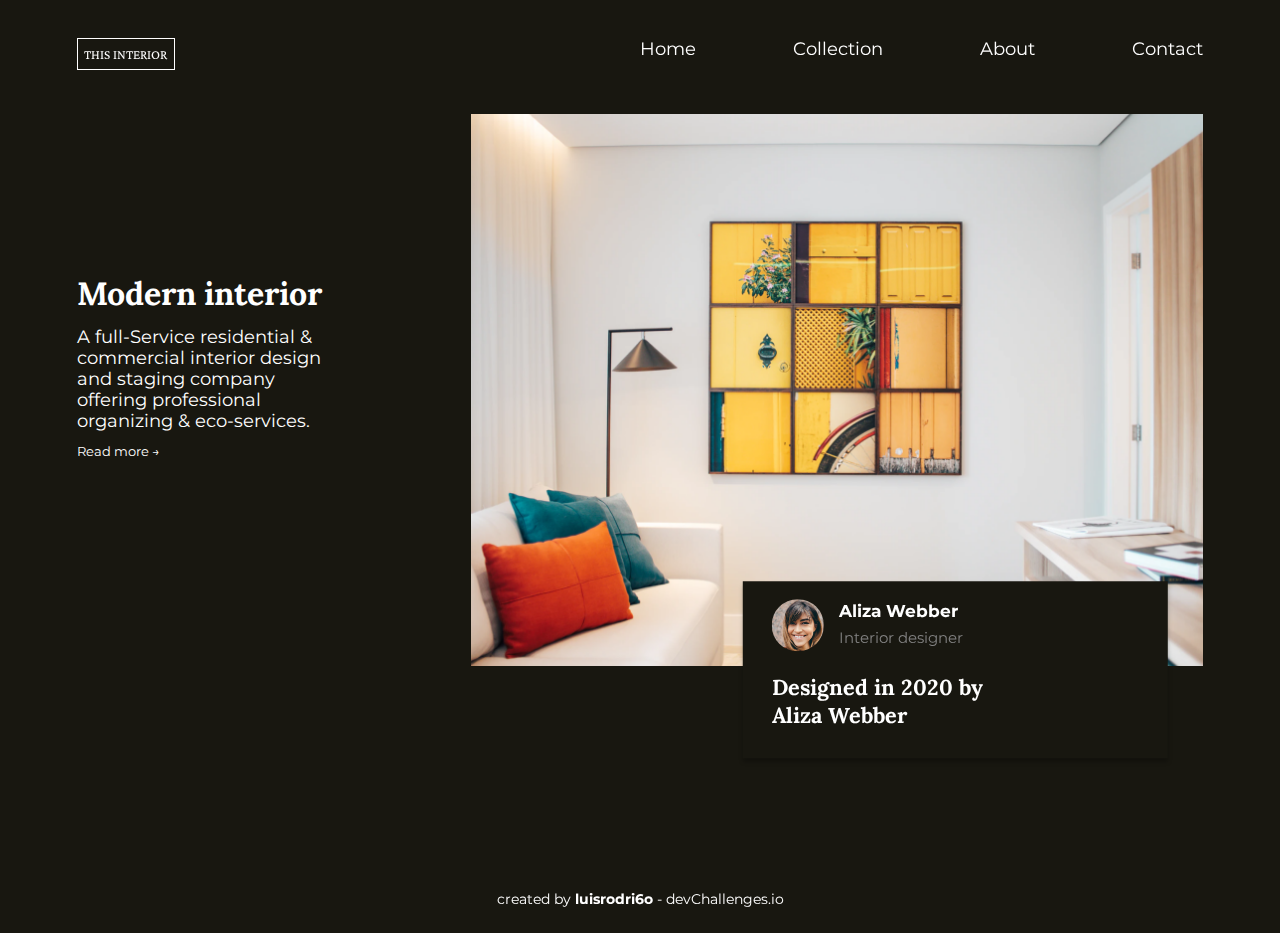
<file: public/index.html>
<!DOCTYPE html>
<html lang="en">
  <head>
    <link rel="stylesheet" href="styles.css" />
    <link rel="shortcut icon" href="devchallenges.png" type="image/x-icon" />
    <meta charset="UTF-8" />
    <meta http-equiv="X-UA-Compatible" content="IE=edge" />
    <meta name="viewport" content="width=device-width, initial-scale=1.0" />
    <title>interior-consultant-master</title>
  </head>
  <body>
                                                                                                                    <!-- menu -->
    <header class="header">
      <button class="boton">This Interior</button>
      <input id="btn-menu" type="checkbox" />
      <label for="btn-menu" class="togle" id="togle">
        <span class="sp1"></span>
        <span class="sp2"></span>
        <span class="sp3"></span>
      </label>
      <menu class="menu">
        <ul class="ul">
          <li class="item"><a href="#">Home</a></li>
          <li class="item"><a href="#">Collection</a></li>
          <li class="item"><a href="#">About</a></li>
          <li class="item"><a href="#">Contact</a></li>
        </ul>
      </menu>
    </header>
                                                                                                                     <!-- content -->
    <main class="main">
      <article class="article">
        <h1>Modern interior</h1>
        <p>
          A full-Service residential & commercial interior design and staging
          company offering professional organizing & eco-services.
        </p>
        <a href="#">Read more <span>&#8594</span></a>
      </article>
      <div class="section">
        <picture>
          <img src="photo1.png" alt="photo" />
        </picture>
        <div class="card">
          <div class="card-header">
            <picture>
              <img src="photo2.png" alt="photo" />
            </picture>
            <article>
              <h5>Aliza Webber</h5>
              <p>Interior designer</p>
            </article>
          </div>
          <div class="card-body">
            <h2>
              Designed in 2020 by<br />
              Aliza Webber
            </h2>
          </div>
        </div>
      </div>
    </main>
    <footer id="foter">
      <p>
        created by
        <a href="https://github.com/luisrodri6o" target="blank"
          ><b>luisrodri6o</b></a
        > <a href="https://devchallenges.io/" target="blanck"> - devChallenges.io</a>
      </p>
    </footer>
    <script src="complement.js"></script>
  </body>
</html>
</file>
<file: public/styles.css>
@import url("https://fonts.googleapis.com/css2?family=Lora&display=swap");
@import url("https://fonts.googleapis.com/css2?family=Montserrat&display=swap");
@import url("https://fonts.googleapis.com/css2?family=Crimson+Pro&display=swap");
/*                                                              general */
* {
  margin: 0;
  padding: 0;
  box-sizing: border-box;
  list-style: none;
  text-decoration: none;
  color: white;
  font-family: "Montserrat";
}
body {
  background: #181710;
  padding: 4% 2%;
  margin: auto;
}
.main {
  display: grid;
}
/*                                                                    menu */
.header {
  background: #181710;
  margin: auto;
  display: flex;
  flex-wrap: wrap;
  height: 2em;
  width: auto;
  justify-content: space-between;
}
.boton {
  font-family: "Crimson Pro";
  background: #181710;
  border: 1px solid #ffffff;
  height: inherit;
  padding: 0.5em 0.5em;
  text-transform: uppercase;
}
#btn-menu {
  display: none;
}
/*                                       hamburger Buttom */
.togle {
  cursor: pointer;
  position: fixed;
  left: 90%;
  height: auto;
  width: 2em;
  z-index: 2;
  display: flex;
  flex-direction: column;
  justify-content: center;
  row-gap: 0.3em;
}
.togle span {
  position: relative;
  width: 2em;
  height: 4px;
  border-radius: 10px;
  transition: all 600ms;
  background-color: white;
}
#btn-menu:checked ~ .togle {
  top: 4%;
}

#btn-menu:checked ~ .togle span {
  position: absolute;
}
#btn-menu:checked ~ .togle .sp3 {
  opacity: 0;
}
#btn-menu:checked ~ .togle .sp2 {
  transform: rotate(140deg);
}
#btn-menu:checked ~ .togle .sp1 {
  transform: rotate(-140deg);
}
/*                                         menu content */
.menu {
  margin-left: -100%;
  background: #181710;
  display: flex;
  flex-wrap: wrap;
  height: 100%;
  width: 100%;
  position: absolute;
  z-index: 1;
  justify-content: center;
  transition: 500ms;
}
#btn-menu:checked ~ .menu {
  margin-left: 0;
  position: fixed;
  top: 0;
}
.menu ul {
  display: flex;
  flex-wrap: wrap;
  flex-direction: column;
  justify-content: center;
  row-gap: 5%;
  text-align: center;
  font-size: 1.1em;
}

.item {
  padding: 10%;
}
.item:hover {
  border-bottom: solid;
}
.item:active {
  color: blueviolet;
}
.main picture img {
  max-width: 100%;
  height: auto;
  object-fit: cover;
}

.main article {
  margin: 10% 35% 10% 0%;
}
.main article h1 {
  font-family: "lora";
}
.main article p {
  margin: 5% 0% 5%;
  font-size: 0.9em;
}
.main .article a {
  font-size: 0.8em;
}
/*                                                                                conten */

.section {
  margin: 1% 0%;
}
.card {
  padding: 1.2% 0% 4% 4%;
  display: flex;
  flex-direction: column;
  row-gap: 1.3vw;
  background: #181710;
  box-shadow: 0px 4px 4px rgba(0, 0, 0, 0.25);
  width: 83%;
  transform: translate(14%, -50%);
}
.card-header {
  display: flex;
}
.card-header article {
  font-size: 100%;
  margin: 0 0 0 1%;
  padding: 3%;
}
.card-header article p {
  color: #828282;
  font-size: 0.9em;
}

.card-header picture {
  margin: auto 0;
}
.card-header picture img {
  border-radius: 50%;
  object-fit: cover;
  block-size: 3.2em;
}
.card-body {
  display: flex;
}
.card-body h2 {
  font-family: "lora";
  font-size: 1.25em;
}
#foter {
  position: relative;
  bottom: 0;
  display: flex;
  justify-content: center;
  text-align: center;
  font-size: 0.85em;
}
/*                                                                                   responsive */
@media screen and (min-width: 660px) {
  body {
    padding: 3% 6% 2%;
  }
  .header {
    position: sticky;
    top: 0;
  }
  .menu {
    position: relative;
    width: 50%;
    height: inherit;
  }
  #btn-menu:checked ~ .menu {
    position: relative;
  }
  .section {
    margin: 6% 0%;
  }

  .menu ul {
    width: 100%;
    flex-direction: row;
    justify-content: space-between;
  }
  .menu .item {
    padding: 0;
  }
  .togle {
    display: none;
  }
  .main {
    grid-template-columns: 35% 1fr;
  }
  .main .article {
    display: flex;
    flex-direction: column;
    justify-content: center;
    height: 40vw;
  }
  .main .article p {
    font-size: 1.1em;
  }
  .card {
    row-gap: 0.65vw;
    width: 58%;
    transform: translate(64%, -50%);
  }
  .card-header article h5 {
    font-size: 1.05em;
  }
  .card-header article p {
    font-size: 0.95em;
  }
  .card-body h2 {
    font-size: 1.35em;
  }
}
</file>
